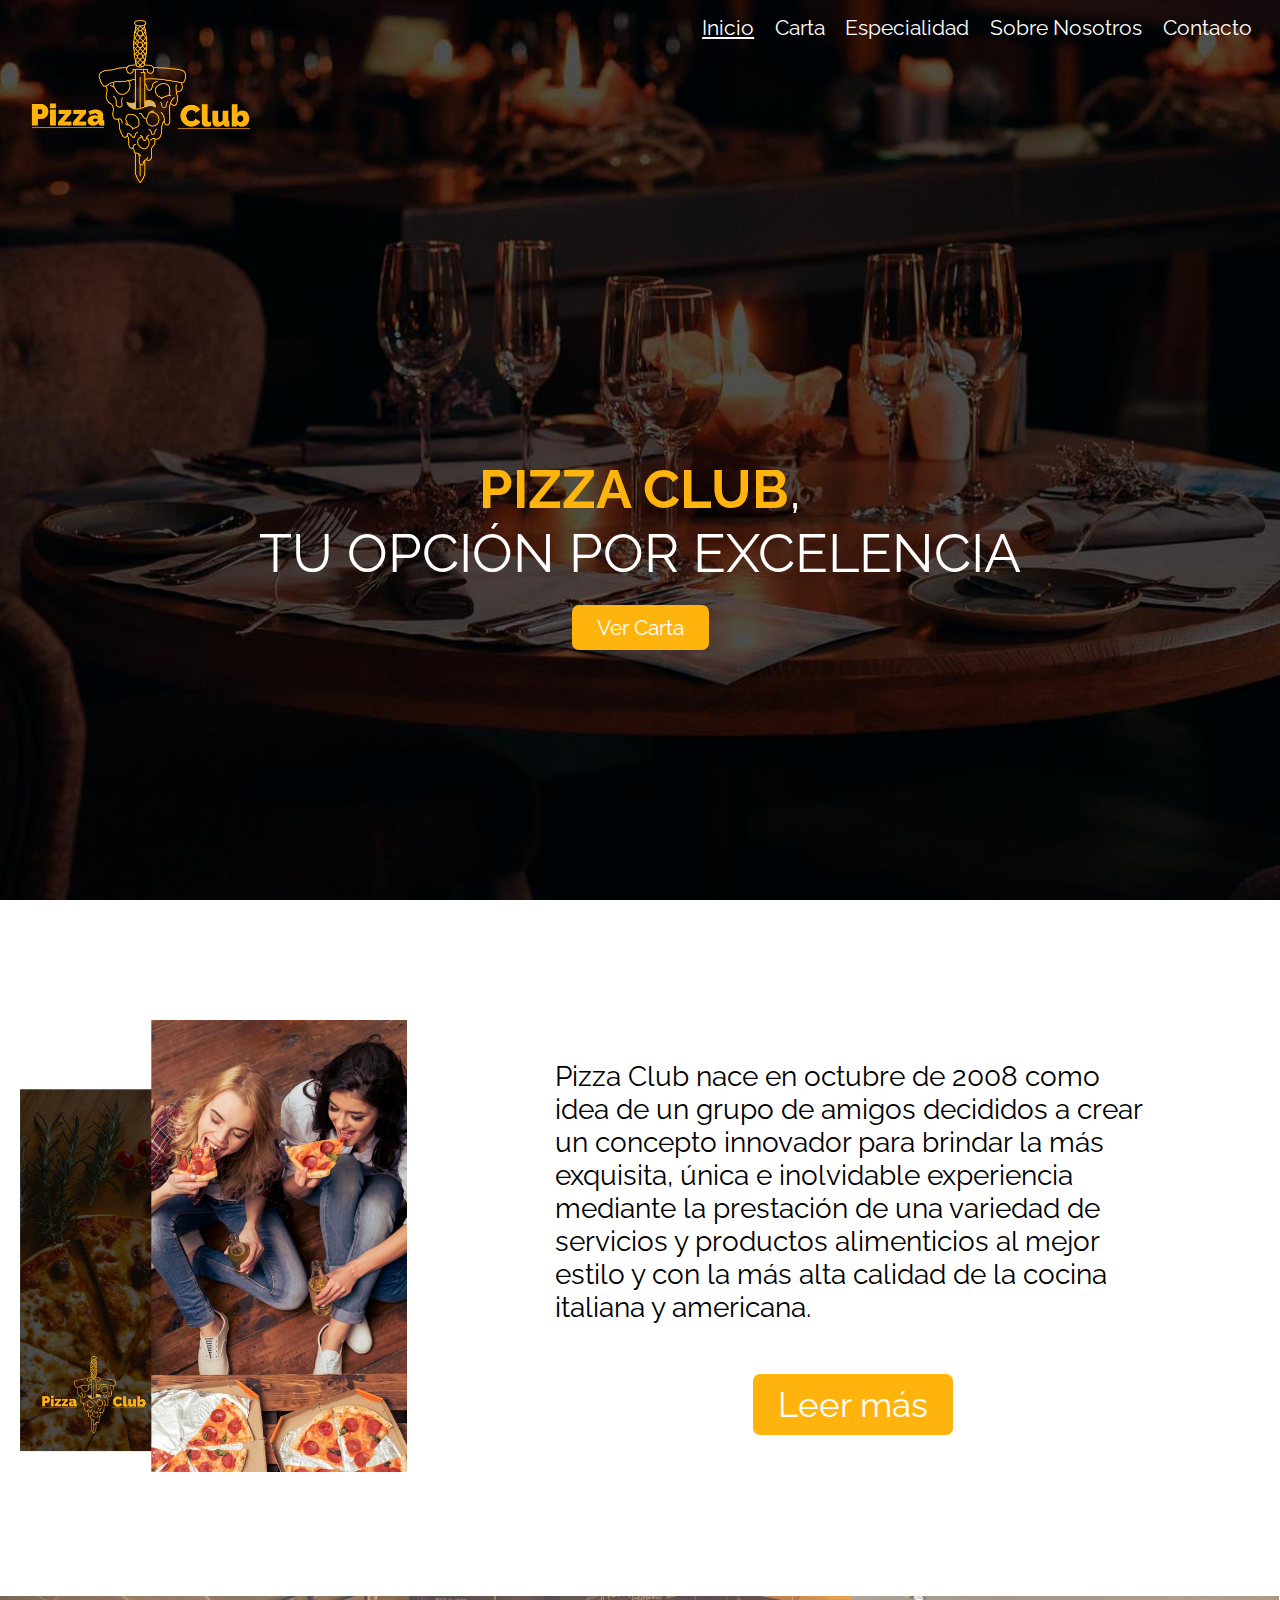
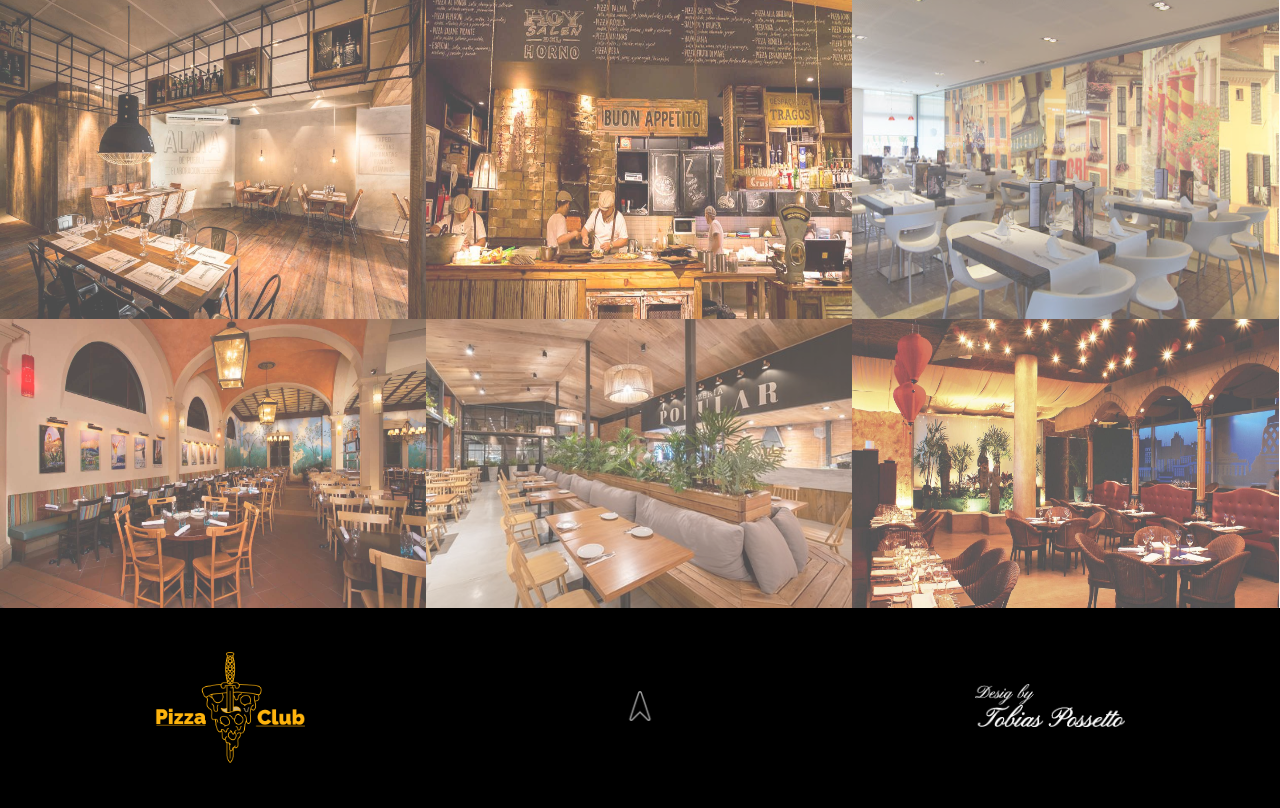
<file: index.html>
<!DOCTYPE html>
<html lang="en">
<head>
    <meta charset="UTF-8">
    <meta name="viewport" content="width=device-width, initial-scale=1.0">
    <title>Document</title>
    <link rel="stylesheet" href="estilos.css">
    <link href="https://fonts.googleapis.com/css2?family=Raleway:ital,wght@0,100;0,200;0,300;0,400;0,500;0,600;0,700;0,800;0,900;1,100;1,200;1,300;1,400;1,500;1,600;1,700;1,800;1,900&display=swap" rel="stylesheet">

</head>
<body class="grid">
    
   <header class="header">
        <nav>

             <div class="logo">
               <img src="assets/img/logo.png"  alt="">
             </div>
             <div class="bara">
                   <a class="actual" href="index.html">Inicio</a>
                   <a href="pages/carta.html">Carta</a>
                   <a href="pages/especialidad.html">Especialidad</a>
                   <a href="pages/nosotros.html">Sobre Nosotros</a>
                   <a href="pages/contacto.html">Contacto</a>
             </div>
        </nav>
        <div class="eslogan">
            <h1> <strong class="nombre">PIZZA CLUB</strong>, <br> TU OPCIÓN POR EXCELENCIA</h1>

            <a class="btn"href="pages/carta.html">Ver Carta</a>
        </div>
   </header>

    <main class="contenido">
        
        <div class="info">

            <h2>Pizza Club nace en octubre de 2008  como idea de un grupo de amigos  decididos a crear un concepto innovador para brindar la más exquisita, única e inolvidable experiencia mediante la prestación de una variedad de servicios y productos alimenticios al mejor estilo y con la más alta calidad de la cocina italiana y americana.</h2>
            <a class="btn"href="nosotros.html">Leer más</a>
        </div>
        
    </main>
    <div class="sidebar">
        <div class="contenedor-img">
            <img src="assets/img/inicio2-compressed.jpg" width="auto" alt="">
        </div>
    </div>
    <div class="widget">
        <div class="img item1">
            <img src="assets/img/Galeria1.jpg" alt="">
        </div>
        <div class="img item2">
            <img src="assets/img/galeria2.jpg" alt="">
        </div>
        <div class="img item3">
            <img src="assets/img/galeria3.jpg" alt="">
        </div>
        <div class="img item4">
            <img src="assets/img/galeria4.jpg" alt="">
        </div>
        <div class="img item5">
            <img src="assets/img/galeria5.jpg" alt="">
        </div>
        <div class="img item6">
            <img src="assets/img/galerian6.jpg" alt="">
        </div>
    </div>
    <footer class="footer">
        <div class="footer-nav">

            <img src="assets/img/logo.png" alt="">
            <div class=" subir">
                <a href=""><img src="assets/img/flechasubir.png"  alt=""></a>
            </div>
            <div class="firma">
                <img src="assets/img/firmawhite.png"  alt="">
            </div>
        </div>
    </footer>
        
        
    
</body>
</html>
</file>
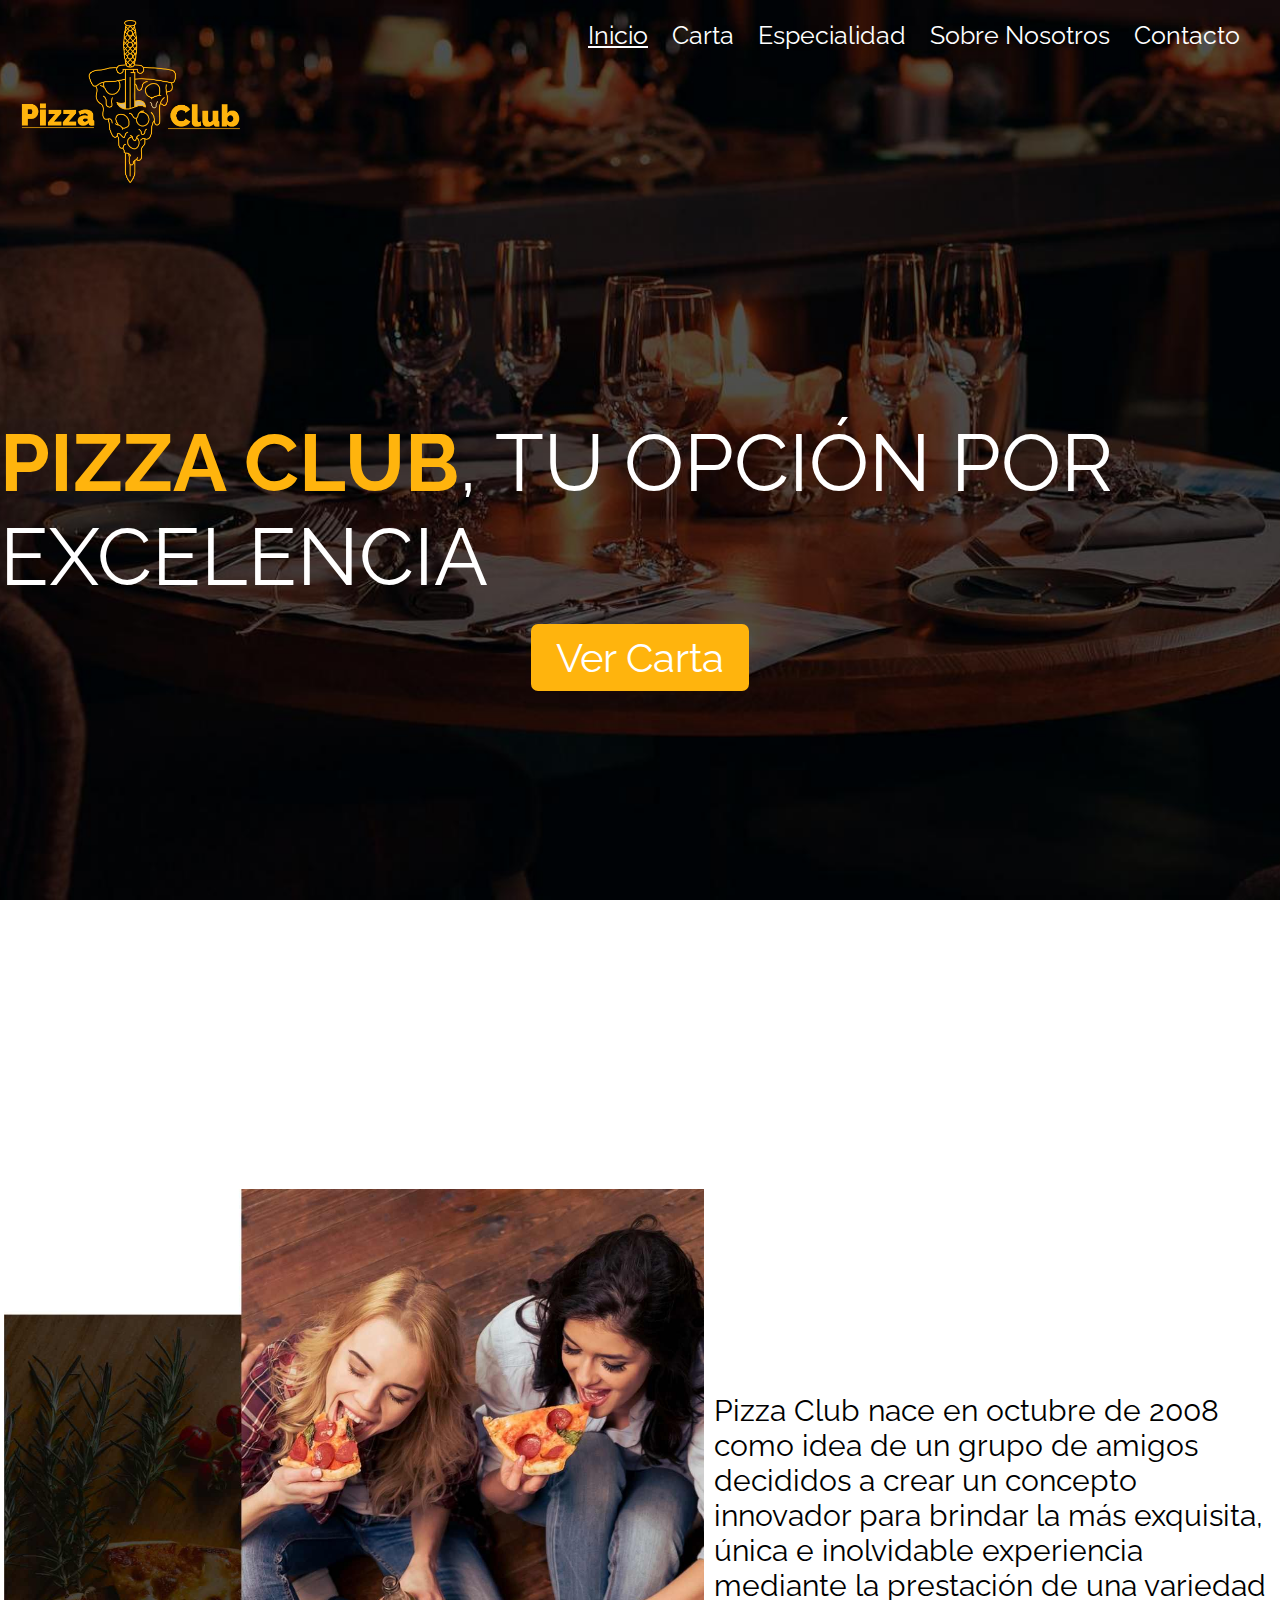
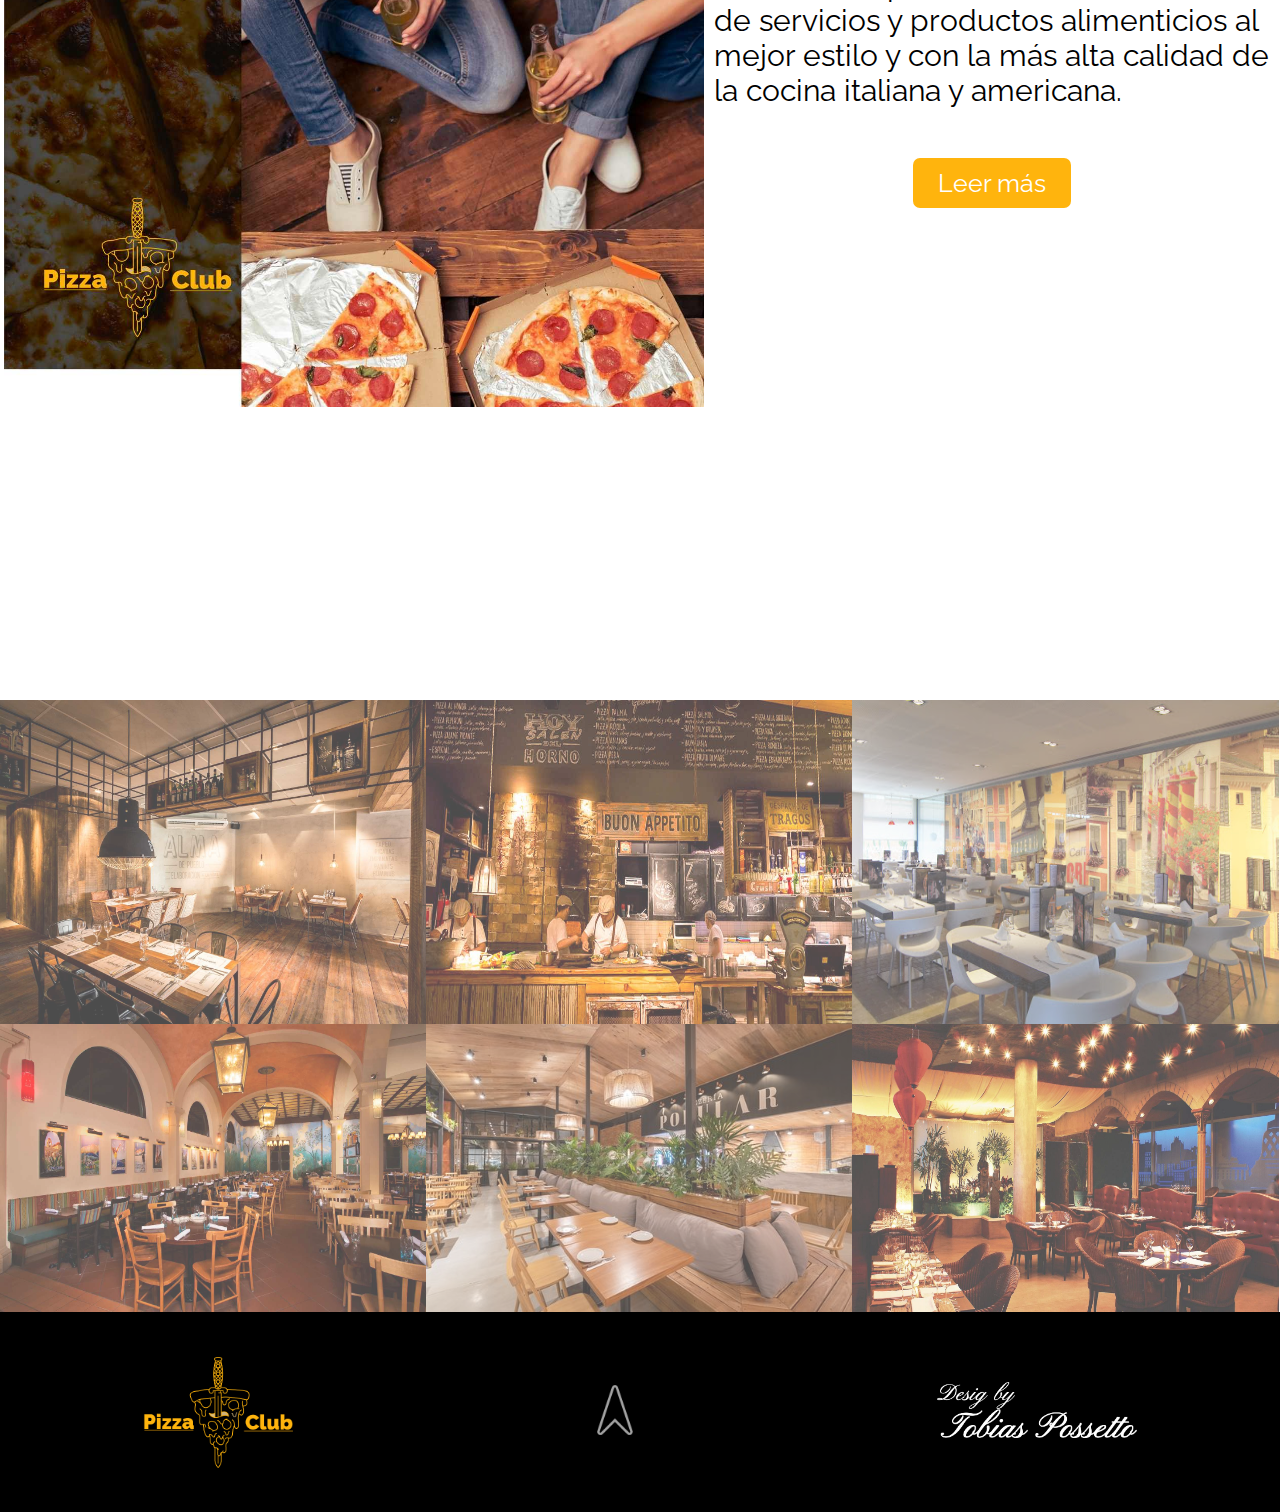
<file: PizzaClub/index.html>
<!DOCTYPE html>
<html lang="en">
<head>
    <meta charset="UTF-8">
    <meta name="viewport" content="width=device-width, initial-scale=1.0">
    <title>Inicio</title>
    <link rel="stylesheet" href="styles/inicio.css">
    <link rel="preconnect" href="https://fonts.gstatic.com">
    <link href="https://fonts.googleapis.com/css2?family=Raleway:ital,wght@0,100;0,200;0,300;0,400;0,500;0,600;0,700;0,800;0,900;1,100;1,200;1,300;1,400;1,500;1,600;1,700;1,800;1,900&display=swap" rel="stylesheet">
    
    
</head>
<body>
    <header id="inicio">
       
            <nav>

                <div class="logo">
                    <img src="assets/img/logo.png" width="220px" alt="">
                </div>
                <div class="bara">

                    <a class="actual" href="index.html">Inicio</a>
                    <a href="pages/carta.html">Carta</a>
                    <a href="pages/especialidad.html">Especialidad</a>
                    <a href="pages/nosotros.html">Sobre Nosotros</a>
                    <a href="pages/contacto.html">Contacto</a>
                </div>
            </nav>
            <div class="eslogan">
                <h1> <strong class="nombre">PIZZA CLUB</strong>, TU OPCIÓN POR EXCELENCIA</h1>

                <a class="btn"href="pages/carta.html">Ver Carta</a>
            </div>

            
    </header>

    <main>{
       <div class="contenedor-img">
           <img src="assets/img/inicio2-compressed.jpg" width="700px" alt="">
       </div>
       <div class="historia" >
           <h2>Pizza Club nace en octubre de 2008  como idea de un grupo de amigos  decididos a crear un concepto innovador para brindar la más exquisita, única e inolvidable experiencia mediante la prestación de una variedad de servicios y productos alimenticios al mejor estilo y con la más alta calidad de la cocina italiana y americana.</h2>
           <a class="btn"href="nosotros.html">Leer más</a>
       </div>
    </main>

    <div class="galeria">
        
            <div class="img item1">
                <img src="assets/img/Galeria1.jpg" alt="">
            </div>
            <div class="img item2">
                <img src="assets/img/galeria2.jpg" alt="">
            </div>
            <div class="img item3">
                <img src="assets/img/galeria3.jpg" alt="">
            </div>
            <div class="img item4">
                <img src="assets/img/galeria4.jpg" alt="">
            </div>
            <div class="img item5">
                <img src="assets/img/galeria5.jpg" alt="">
            </div>
            <div class="img item6">
                <img src="assets/img/galerian6.jpg" alt="">
            </div>
           
       
    </div>
    <footer>
        <div class="footer-nav">

            <img src="assets/img/logo.png" width="150px" alt="">
            <div class=" subir">
                <a href=""><img src="assets/img/flechasubir.png"  alt=""></a>
            </div>
            <div class="firma">
                <img src="assets/img/firmawhite.png" width="200px" alt="">
            </div>
        </div>
    </footer>
</body>
</html>
</file>
<file: estilos.css>
*{
    margin: 0;
    padding: 0;
    margin: 0;
    box-sizing: border-box;
    font-family: Raleway;
    padding: 0;
}

body::-webkit-scrollbar {
    
    display: none;  /* Ocultar scroll */
}

body{
   
    width: 100%;
    margin: 0;
    color: white;
    overflow-x: hidden;
}
   /*GRID ES EL BODY*/
.grid{
    display: grid;
     /*DISEÑO LA GRILLA*/
    grid-template-columns: repeat(3, 1fr);
    grid-template-rows: repeat(5, auto);
    /*                   -----------------------------------------------*/
    grid-template-areas:/*|*/ "header header header "          /*|*/
      /*                 -----------------------------------------------*/                 
                        /*|*/ "sidebar contenido contenido"  /*|*/
      /*                 -----------------------------------------------*/ 
                        /*|*/ "widget  widget widget "          /*|*/
      /*                 -----------------------------------------------*/                     

      /*                 -----------------------------------------------*/                  
                        /*|*/ "footer footer footer ";         /*|*/
}     /*                 -----------------------------------------------*/ 


/*ACA LE DOY ESTILOS AL HEADER, COPIANDO MIS ESTILOS ANTERIORES*/
/*-----------------------------------------------------------------*/
.grid .header{
    grid-area: header;
    background: rgb(9, 4, 22);
    color: white;
    background: url(assets/img/inicio.jpg);
    
    background-size: cover;
    background-position: center;
    background-repeat: no-repeat;
    width: 100%;
    height: 100vh;
    display: flex;
    flex-direction: column;

    align-items:center;
    margin-bottom: 100px;
}
header nav{
   
    padding: 20px;
    display: flex;
    width: 100%;
    justify-content: space-between;
}
header nav .logo{
    padding-top:10;
    padding-left:10px;
}
header nav .logo img{
    width: 220px;
}
header nav a {
    color: white;
    text-decoration: none;
    font-size: calc(0.5em + 1vw);
    line-height: 0.2em;
    padding: 0.2em;
    margin: 0.2em;
}
header nav .actual {
    text-decoration: underline;
}

header .eslogan{
   
    display: flex;
    align-items: center;
    flex-direction: column;
    justify-content: center;
    height: 100vh;
}

header .eslogan h1{
    /*
    font-size: 80px;
    */
    font-weight: 400;

   text-align: center;
   font-size: calc(1em + 3vw);
   
    
    
   
}
header .eslogan h1 .nombre{
    color: #FFB40D;

}


header .eslogan .btn{
    margin-top: 20px;
    text-decoration: none;
    color: white;
    background-color:  #FFB40D;
    padding-left: 25px;
    padding-right: 25px;
    padding-top: 10px;
    padding-bottom: 10px;
   /* font-size: 40px;*/
    border-radius: 7px;
    border: none;

    font-size: calc(0.5em + 1vw);
    
}
header .eslogan .btn:hover{
    background-color: white;
    color: black;
}



@media screen and (max-width: 1260px){
    .header nav .logo img{
        width: 150px;
    }
   
   
    
}


@media screen and (max-width: 800px){
   
    header nav .logo{
        padding-top:4px;
        padding-left:4px;
    }
    .header nav .logo img{
        width: 80px;
    }
  
    
}

@media screen and (max-width: 630px){
    header nav{
    
        padding: 10px;
        display: flex;
        width: 100%;
        flex-direction: column;
        justify-content: center;
        align-items: center;
    }
   
    .header nav .logo img{
        width: 100px;
        margin-bottom: 10px;
    }
  
    
}

@media screen and (max-width: 472px){
   
   
    .header nav .logo img{
        width: 100px;
        margin-bottom: 10px;
    }
   
    
   
    
}

/*ACA ESTUVE RENEGANDO PORQUE ANTES EL CONTENIDO(MAIN) ENCERRABA TAMBIEN LA FOTO DEL SIDEBAR, ESO AHORA ESTA SEPARADO*/

.grid .contenido{
    
   grid-area: contenido;
   

    display: flex;
    
    align-items: center;
    justify-content: center;
   
    
}

.grid .contenido .info{
    display: flex;
    flex-direction: column;
   
   align-items: center;
    
    width: 70%;
}

.grid .contenido .info h2{
    
   
    /*
    font-size: 30px;
    */
   
    font-weight: 400;
    text-align:start;
    color: black;
    font-size: calc(0.8em + 1.2vw);
    
   
}

.grid .contenido .info .btn{
    margin-top: 50px;
    text-decoration: none;
    color: white;
    background-color:  #FFB40D;
    padding-left: 25px;
    padding-right: 25px;
    padding-top: 10px;
    padding-bottom: 10px;
    
    border-radius: 7px;
    border: none;
    font-size: calc(1em + 1.5vw);
  
}


.grid .contenido .info .btn:hover{
    background-color: black;
    color: white;
    
    
}


/*-------------------------------*/
/*SIDEBAR(FOTO DEL COSTADO)*/ 


.grid .sidebar{
    padding: 20px;
    grid-area: sidebar;
    display: flex;
    justify-items: center;
    
    
}
.grid .sidebar img {
    width: 100%;
    
    
}


@media screen and (max-width: 1260px){
    .grid .sidebar{
        padding: 20px;
        grid-area: sidebar;
        display: flex;
        justify-items: center;
        margin-bottom: 70px;
        
    }
    .grid .sidebar .contenedor-img{
        width: 50%;
        margin: auto;
    }
    
}

@media screen and (max-width: 470px){
    .grid .sidebar{
        padding: 20px;
        grid-area: sidebar;
        display: flex;
        justify-items: center;
        margin-bottom: 70px;
        
    }
    .grid .sidebar .contenedor-img{
        width: 70%;
        margin: auto;
    }
    
}


/*-------------------------------*/
/*widget(galeria)*/ 


.grid .widget {
    margin-top: 100px;
    grid-area: widget;
    width: 100%;
    display: flex;
    flex-wrap: wrap;

}

.grid .widget .img{
    width: 33.3%;
}
.grid .widget .img img{
    
    width: 100%;
    height: 100%;
    opacity: 0.7;


}


.grid .widget .img img:hover{
    opacity: 1;
    -webkit-transition: all .3s ease;
    -o-transition: all .3s ease;
    transition: all .3s ease;
    

}
    


.grid .footer{
    
    grid-area: footer;

    width: 100%;
    height: 200px;
    background-color: black;
    display: flex;
    align-items: center;
    justify-content: space-between;
}

.grid footer .footer-nav{
    display: flex;
    align-items: center;
    justify-content:space-around;
    width: 100%;
}
.grid footer .footer-nav img{
    width: 150px;
}



.grid footer .footer-nav .subir{
    
    padding: 10px;
    border-radius: 50px;
}
.grid footer .footer-nav .subir:hover {
    background-color: white;
    
}
.grid footer .footer-nav .subir a img{
    width: 30px;
}



@media screen and (max-width: 1000px){
    .grid .footer{
    
        
    
        
        height: 100px;
        
    }
    .grid footer .footer-nav img{
        width: 100px;
    }
}

@media screen and (max-width: 700px){
    .grid .footer{
    
        
    
        
        height: 80px;
        
    }
    .grid footer .footer-nav img{
        width: 80px;
    }
}
@media screen and (max-width: 500px){
    .grid .footer{
    
        
    
        
        height: 80px;
        
    }
    .grid footer .footer-nav img{
        width: 50px;
    }
    .grid footer .footer-nav .subir a img{
        width: 20px;
    }
    
}
@media screen and (max-width: 1260px){

    .grid{

        /*                   -----------------------------------------------*/
        grid-template-areas:/*|*/ "header header header "          /*|*/
        /*                 -----------------------------------------------*/                 
                          /*|*/ "sidebar sidebar sidebar "  /*|*/
        /*                 -----------------------------------------------*/                
                          /*|*/ "contenido contenido contenido "  /*|*/
        /*                 -----------------------------------------------*/ 
                          /*|*/ "widget  widget widget "          /*|*/
        /*                 -----------------------------------------------*/                     
        /*                 -----------------------------------------------*/                  
                          /*|*/ "footer footer footer ";         /*|*/
        /*                 -----------------------------------------------*/ 
    }
}
</file>
<file: PizzaClub/styles/inicio.css>
*{
    margin: 0;
    box-sizing: border-box;
    font-family: Raleway;
    padding: 0;
}

body{
    margin: 0;
    color: white;
    overflow-x: hidden;

}
body::-webkit-scrollbar {
    
    display: none;  /* Ocultar scroll */
}
header{
    background: url(../assets/img/inicio.jpg  );
    
    background-size: cover;
    background-position: center;
    background-repeat: no-repeat;
    width: 100%;
    height: 100vh;
    display: flex;
    flex-direction: column;

    align-items:center;
    
}

header nav{
    
    padding: 20px;
    display: flex;
    width: 100%;
    justify-content: space-between;
}


header nav a {
    color: white;
    text-decoration: none;
    margin-right: 20px;
    font-weight: 400;
    font-size: 25px;
}
header nav .actual {
    text-decoration: underline;
}

header .eslogan{
   
    display: flex;
    align-items: center;
    flex-direction: column;
    justify-content: center;
    height: 100vh;
}

header .eslogan h1{
    font-weight: 400;
    font-size: 80px;
}
header .eslogan h1 .nombre{
    color: #FFB40D;

}


header .eslogan .btn{
    margin-top: 20px;
    text-decoration: none;
    color: white;
    background-color:  #FFB40D;
    padding-left: 25px;
    padding-right: 25px;
    padding-top: 10px;
    padding-bottom: 10px;
    font-size: 40px;
    border-radius: 7px;
    border: none;
}
header .eslogan .btn:hover{
    background-color: white;
    color: black;
}




main{
    display: flex;
    align-items: center;
    justify-content: space-around;
    height: 1400px;
}
main .historia{
    padding: 10px;
    width: 50%;
    display: flex;
    flex-direction: column;
    align-items: center;
}
main .historia h2{
    font-size: 30px;
    margin: 0;
    color: black;
    font-weight: 400;
    

}


main .historia .btn{
    margin-top: 50px;
    text-decoration: none;
    color: white;
    background-color:  #FFB40D;
    padding-left: 25px;
    padding-right: 25px;
    padding-top: 10px;
    padding-bottom: 10px;
    font-size: 25px;
    border-radius: 7px;
    border: none;
}
main .historia .btn:hover{
    background-color: black;
    color: white;
    
    
}



.galeria{
    width: 100%;
    display: flex;
    flex-wrap: wrap;
}


.galeria .img{
    width: 33.3%;
}

.galeria .img img{
    width: 100%;
    height: 100%;
    opacity: 0.7;
}

.galeria .img img:hover{
  
    opacity: 1;
    -webkit-transition: all .3s ease;
    -o-transition: all .3s ease;
    transition: all .3s ease;
}

footer{
    width: 100%;
    height: 200px;
    background-color: black;
    display: flex;
    align-items: center;
    justify-content: space-between;

}

footer .footer-nav{
    display: flex;
    align-items: center;
    justify-content:space-around;
    width: 100%;
    
}

footer .footer-nav .subir{
    
    padding: 10px;
    border-radius: 50px;
}
footer .footer-nav .subir:hover {
    background-color: white;
    
}
footer .footer-nav .subir a img{
    width: 50px;
}


@media screen and (max-width: 768px){
    .grid footer{
        background-attachment: red;
    }
}
</file>
